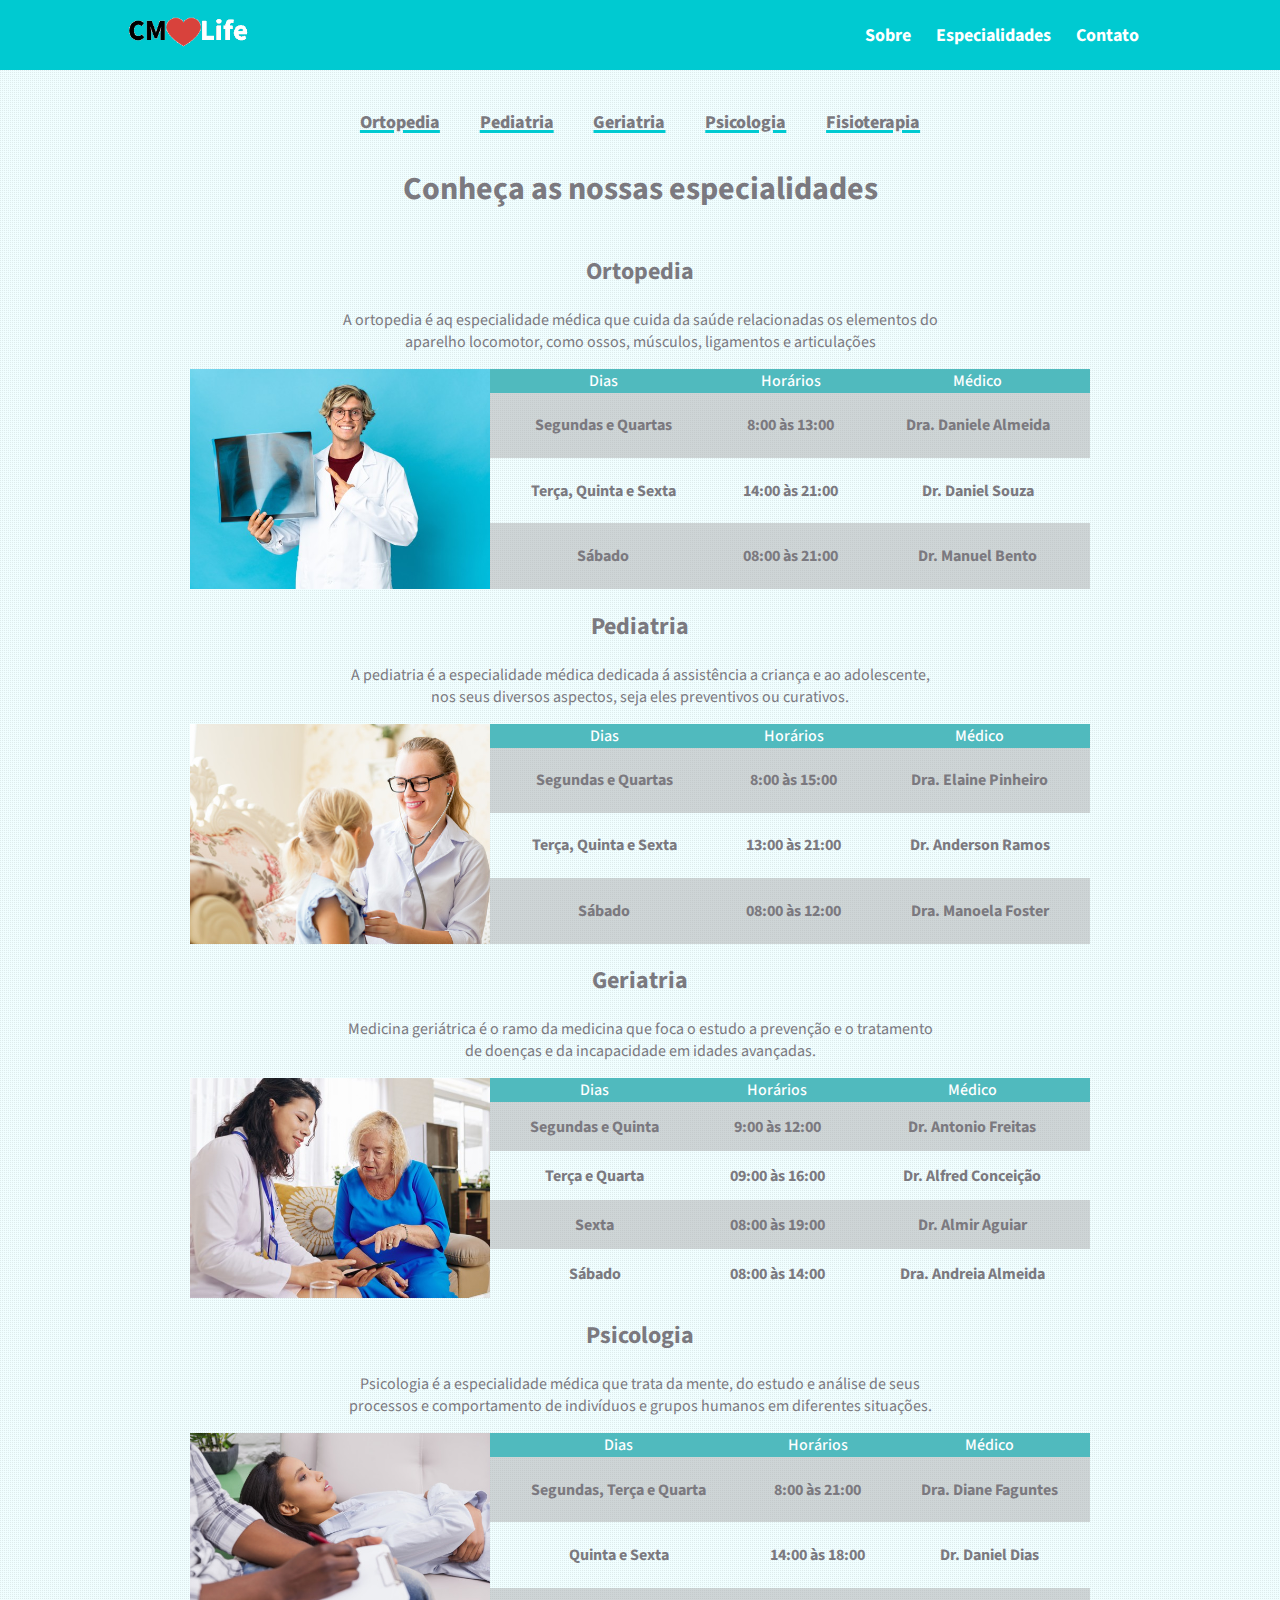
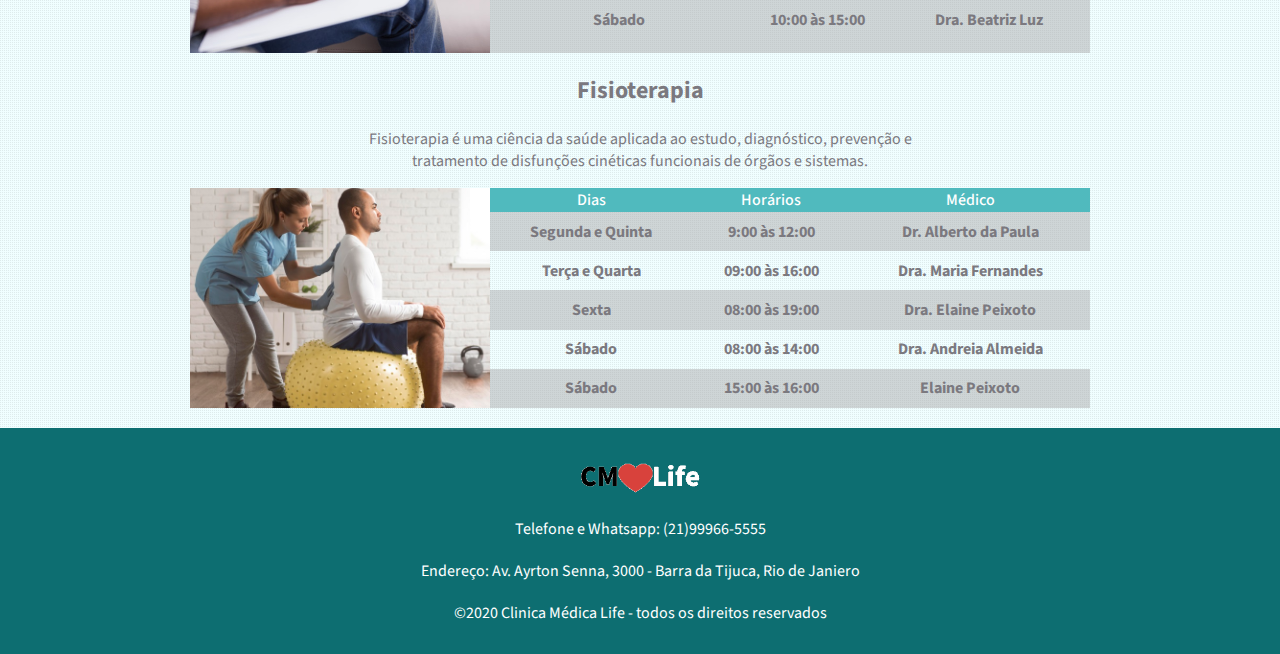
<file: especialidades.html>
<!DOCTYPE html>
<html lang="pt-br">
	<head>
		<meta charset="UTF-8" />
		<meta http-equiv="X-UA-Compatible" content="IE=edge" />
		<meta name="viewport" content="width=device-width, initial-scale=1.0" />
		<link rel="stylesheet" href="css/style.css" />
		<link rel="stylesheet" href="css/style-especialidades.css" />
		<link
			rel="stylesheet"
			href="https://fonts.googleapis.com/css2?family=Source+Sans+Pro:ital,wght@0,200;0,300;0,400;0,600;0,700;0,900;1,200;1,300;1,400;1,600;1,700;1,900&display=swap"
		/>
		<title>CMLife - Home</title>
	</head>
	<body>
		<header class="container-all flex-vert">
			<div class="container-big flex-hori">
				<div>
					<a href="index.html"
						><img
							src="/assets/logo.png"
							alt="Logo"
							class="logo-topo"
					/></a>
				</div>

				<nav class="links-topo">
					<a href="#sobre">Sobre</a>
					<a href="#especialidades">Especialidades</a>
					<a href="#contato">Contato</a>
				</nav>
			</div>
		</header>
		<main class="flex-vert">
			<nav class="container-small">
				<a href="#ortopedia">Ortopedia</a>
				<a href="#pediatria">Pediatria</a>
				<a href="#geriatria">Geriatria</a>
				<a href="#psicologia">Psicologia</a>
				<a href="#fisioterapia">Fisioterapia</a>
			</nav>
			<div class="conteiner-big flex-vert">
				<h1>Conheça as nossas especialidades</h1>
				<section id="ortopedia" class="flex-vert container-big">
					<div class="container-small">
						<h2>Ortopedia</h2>
						<p>
							A ortopedia é aq especialidade médica que cuida da
							saúde relacionadas os elementos do aparelho
							locomotor, como ossos, músculos, ligamentos e
							articulações
						</p>
					</div>
					<div class="flex-hori especialidade">
						<div class="img-tabela"></div>
						<table>
							<thead>
								<tr>
									<th>Dias</th>
									<th>Horários</th>
									<th>Médico</th>
								</tr>
							</thead>
							<tbody>
								<tr>
									<th>Segundas e Quartas</th>
									<th>8:00 às 13:00</th>
									<th>Dra. Daniele Almeida</th>
								</tr>
								<tr>
									<th>Terça, Quinta e Sexta</th>
									<th>14:00 às 21:00</th>
									<th>Dr. Daniel Souza</th>
								</tr>
								<tr>
									<th>Sábado</th>
									<th>08:00 às 21:00</th>
									<th>Dr. Manuel Bento</th>
								</tr>
							</tbody>
						</table>
					</div>
				</section>
				<section id="pediatria" class="flex-vert container-big">
					<div class="container-small">
						<h2>Pediatria</h2>
						<p>
							A pediatria é a especialidade médica dedicada á
							assistência a criança e ao adolescente, nos seus
							diversos aspectos, seja eles preventivos ou
							curativos.
						</p>
					</div>
					<div class="flex-hori especialidade">
						<div class="img-tabela"></div>
						<table>
							<thead>
								<tr>
									<th>Dias</th>
									<th>Horários</th>
									<th>Médico</th>
								</tr>
							</thead>
							<tbody>
								<tr>
									<th>Segundas e Quartas</th>
									<th>8:00 às 15:00</th>
									<th>Dra. Elaine Pinheiro</th>
								</tr>
								<tr>
									<th>Terça, Quinta e Sexta</th>
									<th>13:00 às 21:00</th>
									<th>Dr. Anderson Ramos</th>
								</tr>
								<tr>
									<th>Sábado</th>
									<th>08:00 às 12:00</th>
									<th>Dra. Manoela Foster</th>
								</tr>
							</tbody>
						</table>
					</div>
				</section>
				<section id="geriatria" class="flex-vert container-big">
					<div class="container-small">
						<h2>Geriatria</h2>
						<p>
							Medicina geriátrica é o ramo da medicina que foca o
							estudo a prevenção e o tratamento de doenças e da
							incapacidade em idades avançadas.
						</p>
					</div>
					<div class="flex-hori especialidade">
						<div class="img-tabela"></div>
						<table>
							<thead>
								<tr>
									<th>Dias</th>
									<th>Horários</th>
									<th>Médico</th>
								</tr>
							</thead>
							<tbody>
								<tr>
									<th>Segundas e Quinta</th>
									<th>9:00 às 12:00</th>
									<th>Dr. Antonio Freitas</th>
								</tr>
								<tr>
									<th>Terça e Quarta</th>
									<th>09:00 às 16:00</th>
									<th>Dr. Alfred Conceição</th>
								</tr>
								<tr>
									<th>Sexta</th>
									<th>08:00 às 19:00</th>
									<th>Dr. Almir Aguiar</th>
								</tr>
								<tr>
									<th>Sábado</th>
									<th>08:00 às 14:00</th>
									<th>Dra. Andreia Almeida</th>
								</tr>
							</tbody>
						</table>
					</div>
				</section>
				<section id="psicologia" class="flex-vert container-big">
					<div class="container-small">
						<h2>Psicologia</h2>
						<p>
							Psicologia é a especialidade médica que trata da
							mente, do estudo e análise de seus processos e
							comportamento de indivíduos e grupos humanos em
							diferentes situações.
						</p>
					</div>
					<div class="flex-hori especialidade">
						<div class="img-tabela"></div>
						<table>
							<thead>
								<tr>
									<th>Dias</th>
									<th>Horários</th>
									<th>Médico</th>
								</tr>
							</thead>
							<tbody>
								<tr>
									<th>Segundas, Terça e Quarta</th>
									<th>8:00 às 21:00</th>
									<th>Dra. Diane Faguntes</th>
								</tr>
								<tr>
									<th>Quinta e Sexta</th>
									<th>14:00 às 18:00</th>
									<th>Dr. Daniel Dias</th>
								</tr>
								<tr>
									<th>Sábado</th>
									<th>10:00 às 15:00</th>
									<th>Dra. Beatriz Luz</th>
								</tr>
							</tbody>
						</table>
					</div>
				</section>
				<section id="fisioterapia" class="flex-vert container-big">
					<div class="container-small">
						<h2>Fisioterapia</h2>
						<p>
							Fisioterapia é uma ciência da saúde aplicada ao
							estudo, diagnóstico, prevenção e tratamento de
							disfunções cinéticas funcionais de órgãos e
							sistemas.
						</p>
					</div>
					<div class="flex-hori especialidade">
						<div class="img-tabela"></div>
						<table>
							<thead>
								<tr>
									<th>Dias</th>
									<th>Horários</th>
									<th>Médico</th>
								</tr>
							</thead>
							<tbody>
								<tr>
									<th>Segunda e Quinta</th>
									<th>9:00 às 12:00</th>
									<th>Dr. Alberto da Paula</th>
								</tr>
								<tr>
									<th>Terça e Quarta</th>
									<th>09:00 às 16:00</th>
									<th>Dra. Maria Fernandes</th>
								</tr>
								<tr>
									<th>Sexta</th>
									<th>08:00 às 19:00</th>
									<th>Dra. Elaine Peixoto</th>
								</tr>
								<tr>
									<th>Sábado</th>
									<th>08:00 às 14:00</th>
									<th>Dra. Andreia Almeida</th>
								</tr>
								<tr>
									<th>Sábado</th>
									<th>15:00 às 16:00</th>
									<th>Elaine Peixoto</th>
								</tr>
							</tbody>
						</table>
					</div>
				</section>
			</div>
		</main>
		<footer class="container-all flex-vert">
			<div class="flex-vert">
				<img src="assets/logo.png" alt="Logo" />
				<p>Telefone e Whatsapp: (21)99966-5555</p>
				<p>
					Endereço: Av. Ayrton Senna, 3000 - Barra da Tijuca, Rio de
					Janiero
				</p>
				<p>
					&copy2020 Clinica Médica Life - todos os direitos reservados
				</p>
			</div>
		</footer>
	</body>
</html>
</file>
<file: css/style.css>
:root {
	--font-color: #7b797f;
}
* {
	font-family: "Source Sans Pro", sans-serif;
	box-sizing: border-box;
	color: var(--font-color);
}
body,
html {
	margin: 0;
	padding: 0;
	background-color: #f0feff;
	background-image: url("../assets/grid-light.png");
}
.flex-hori {
	display: flex;
	flex-direction: row;
	align-items: center;
	justify-content: center;
}
.flex-vert {
	display: flex;
	flex-direction: column;
	align-items: center;
	justify-content: center;
}
.container-all {
	width: 100%;
}
.container-big {
	width: 1024px;
}
.container-small {
	width: 600px;
}
section h1,
section h2,
section h3,
section p {
	text-align: center;
}
header {
	background: #00cad1;
	height: 70px;
}
header .container-big {
	justify-content: space-between;
}
.logo-topo {
	height: 60px;
}
.links-topo {
	width: 300px;
	display: flex;
	justify-content: space-around;
	font-size: large;
}
.links-topo a {
	color: white;
	font-weight: bold;
	text-decoration: none;
}
.links-topo a:hover {
	color: blueviolet;
}
#banner {
	height: 500px;
	background-image: url("../assets/recepcao.png");
	background-size: cover;
	background-position: center;
}

#banner div {
	padding: 20px;
}
#banner h1 {
	color: white;
	font-weight: 500;
	font-size: 38px;
	text-align: left;
}
.img-areas {
	justify-content: space-around;
}
.img-areas figure {
	margin: 0;
	padding: 0;
	border-radius: 3px;
	box-shadow: 0px 1px 10px rgba(0, 0, 0, 0.267);
	margin: 20px;
}
.img-areas figcaption {
	height: 50px;
	text-align: center;
	font-size: large;
	padding: 10px;
	text-transform: uppercase;
}
.img-areas img {
	height: 200px;
	transition: 1s;
}
.btn-horarios {
	background-color: #00cad1;
	width: 130px;
	height: 40px;
	margin: 20px;
}
.btn-horarios a {
	text-decoration: none;
	color: #fff;
	text-transform: uppercase;
}
#contato {
	width: 100%;
}
#contato h3,
#contato p {
	margin: 0;
	padding: 10px;
}
.mapa {
	width: 100%;
	padding: 20px;
}
footer {
	margin-top: 20px;
	background-color: #0d6e71;
	padding: 20px;
}
footer img {
	height: 60px;
}
footer a,
footer p {
	color: white;
	margin: 0;
	padding: 10px;
}

/*---------MEDIA QUERYS----------*/
@media (max-width: 1024px) {
	#banner {
		height: 400px;
	}
	.container-big {
		width: 100%;
	}
}

@media (max-width: 768px) {
	#banner {
		height: 300px;
	}
	.hidden {
		display: none;
	}
	.img-areas {
		flex-wrap: wrap;
	}
}
@media (max-width: 425px) {
	header {
		height: 140px;
		width: 100%;
	}
	header .container-big.flex-hori {
		flex-direction: column;
	}
	.links-topo {
		border-top: #7b797f42 solid 2px;
	}
	#banner {
		height: 200px;
	}
	#banner h1 {
		font-size: 28px;
	}
	.img-areas {
		flex-direction: column;
	}
	#sobre,
	#contato,
	#contato div {
		width: 100%;
	}
}
</file>
<file: css/style-especialidades.css>
/*---------PAGINA ESPECIALIDADES----------*/
main nav {
	display: flex;
	justify-content: space-around;
	margin-top: 30px;
}
main a {
	text-decoration: underline #00cad1 3px;
	font-weight: 800;
	font-size: large;
	margin: 10px;
}
main a:hover {
	color: green;
}
h1 {
	text-align: center;
}
.especialidade {
	height: 220px;
	width: 100%;
}
.img-tabela {
	background-size: cover;
	background-position: center;
	width: 300px;
	height: 100%;
}
#ortopedia .img-tabela {
	background-image: url(../assets/ortopedia1.png);
}
#pediatria .img-tabela {
	background-image: url(../assets/pediatra.png);
}
#geriatria .img-tabela {
	background-image: url(../assets/geriatra.png);
}
#psicologia .img-tabela {
	background-image: url(../assets/psicologo.png);
}
#fisioterapia .img-tabela {
	background-image: url(../assets/fisioterapia.png);
}
.especialidade img,
table {
	height: 100%;
}
.especialidade img {
	width: 250px;
}
table {
	border-collapse: collapse;
	width: 600px;
}
thead {
	background-color: #00cad1;
}
thead th {
	color: #fff;
	font-weight: 500;
}
tr:nth-of-type(odd) {
	background-color: rgba(169, 169, 169, 0.473);
}

@media (max-width: 1024px) {
	main,
	section,
	main div,
	.container-big,
	.container-small {
		width: 100%;
	}
	main nav {
		width: 100%;
		display: flex;
		flex-wrap: wrap;
	}
}
@media (max-width: 768px) {
	.img-tabela {
		display: none;
	}
}
</file>
